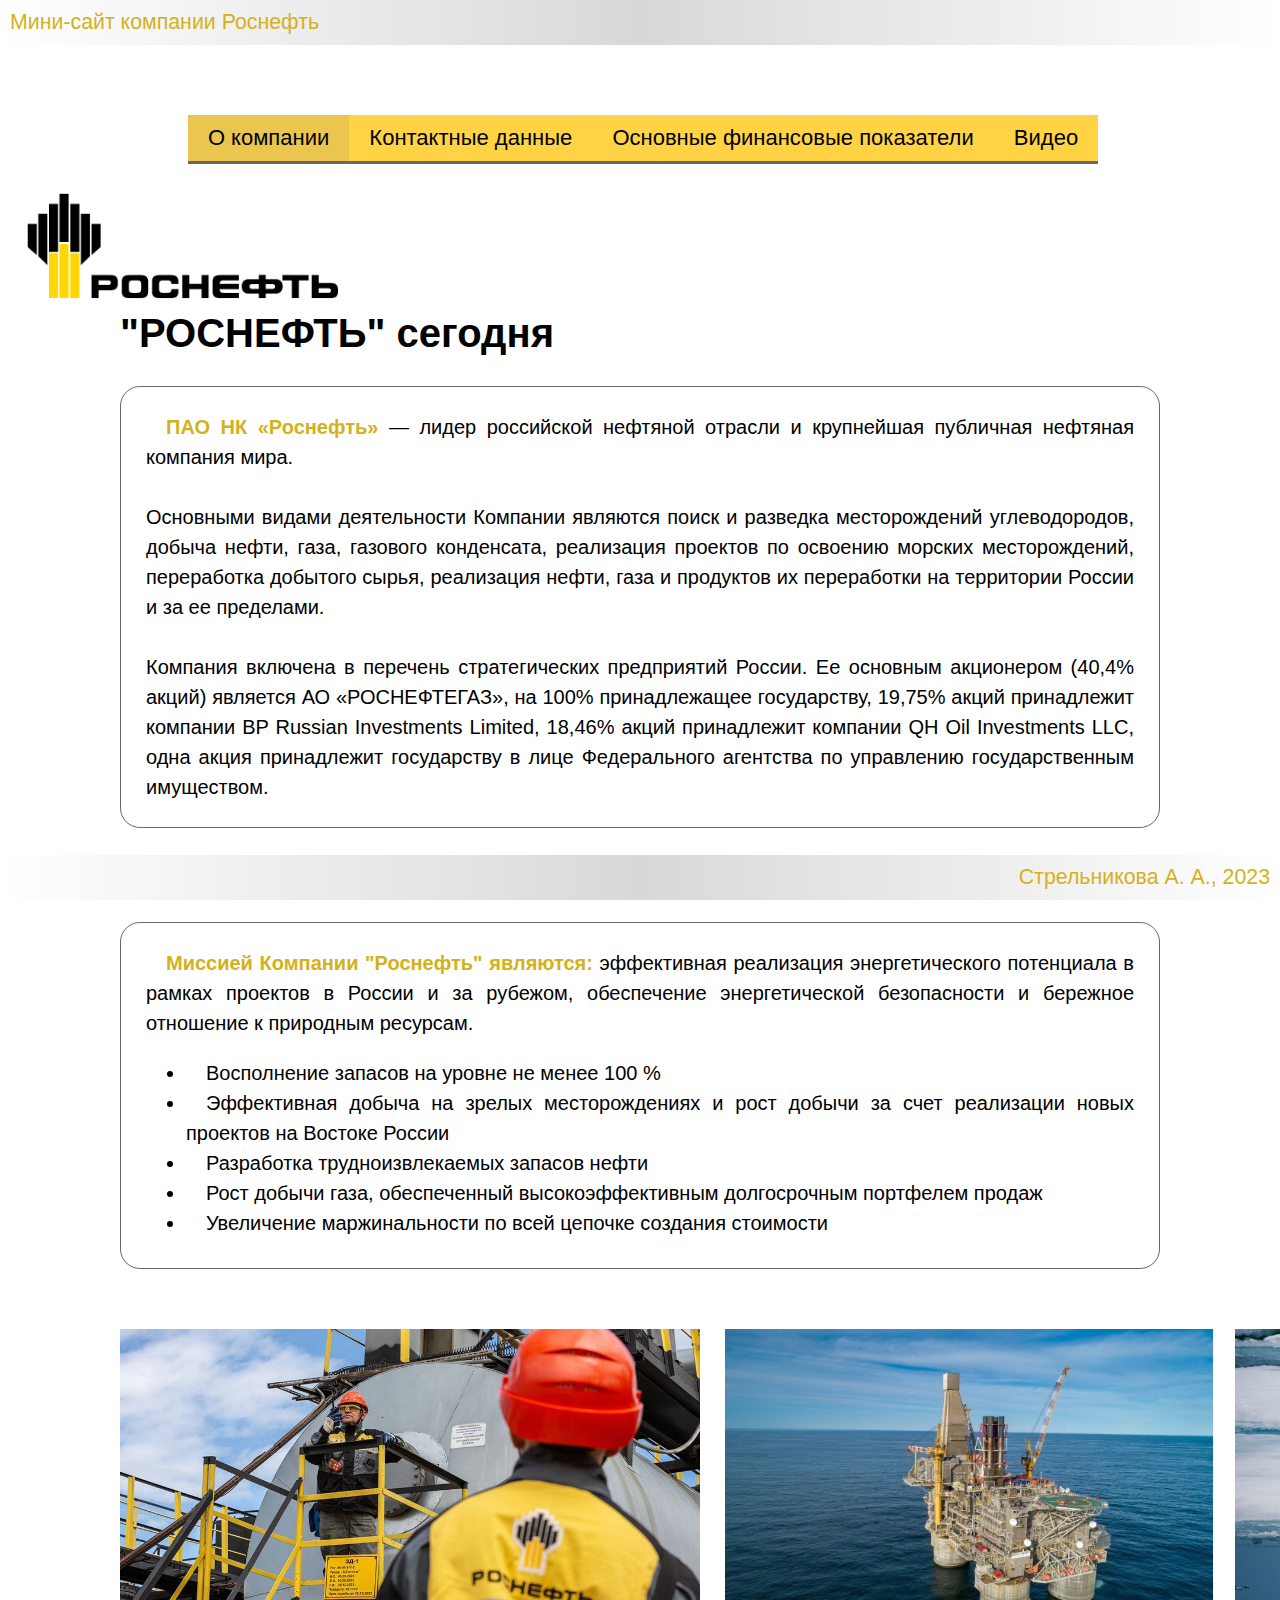
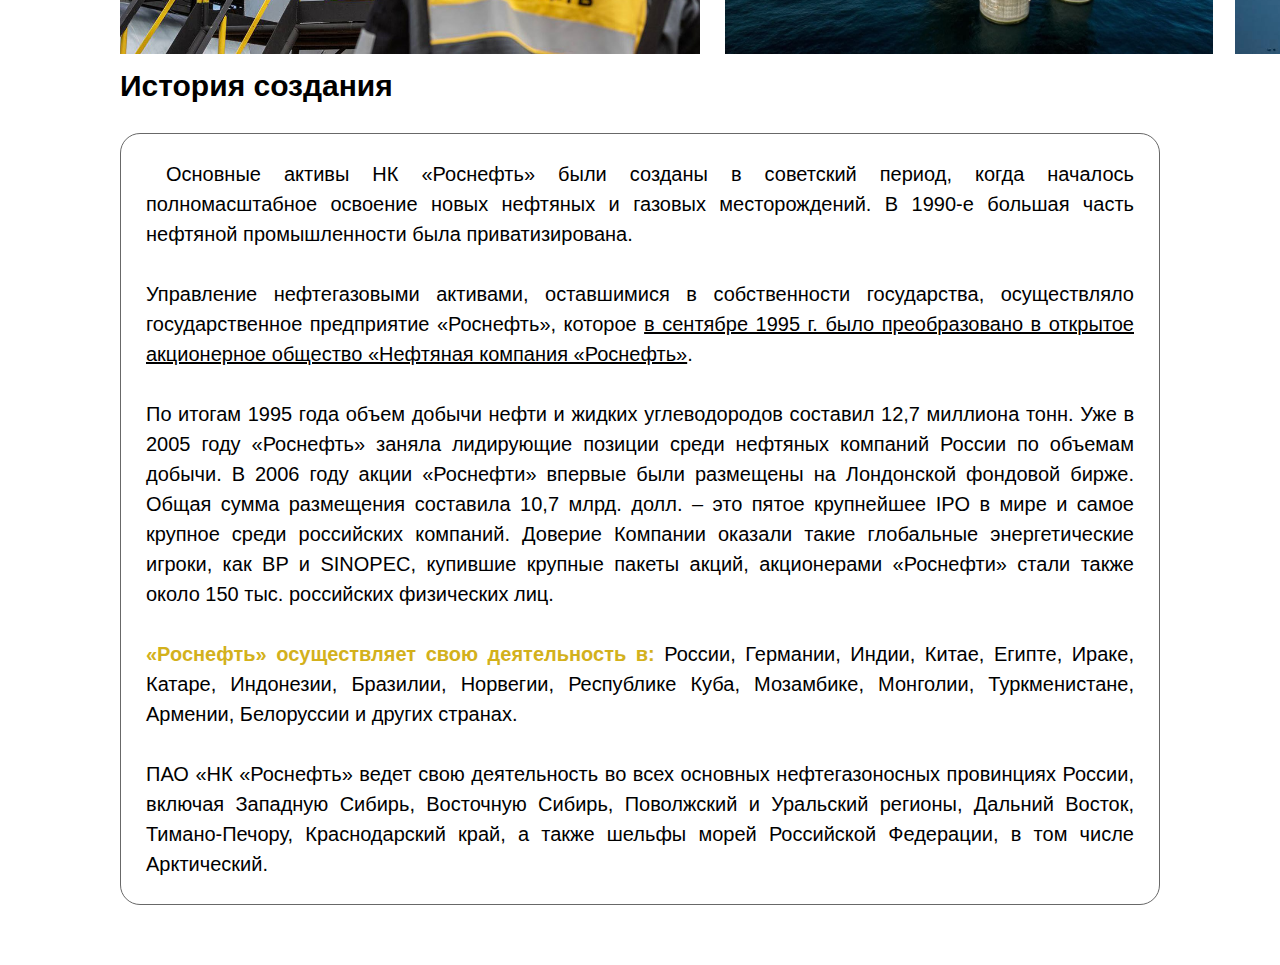
<file: index.html>
<!DOCTYPE html>
<html lang="ru">
<head>
    <meta charset="UTF-8">
    <meta http-equiv="X-UA-Compatible" content="IE=edge">
    <meta name="viewport" content="width=device-width, initial-scale=1.0">
    <title>О компании РОСНЕФТЬ</title>
    <link rel="stylesheet" href="main.css">
    <style>
        .highlight {
            color:rgb(211, 177, 28);
            font-weight: 600;
        }
        .AboutCompany {
            background: white;
            border: solid 1px;
            border-color: #686868;
            margin: 30px 100px 30px 100px;
            padding: 25px;
            border-radius: 20px;
            text-align: justify;
            line-height: 30px;
            text-indent: 20px;
        }
        .AboutCompany ul {
            margin-bottom: 5px;
            list-style-type:disc;
        }
        .page1 {
            background-color: #ebc64f;
        }
        .page2 {
            background-color:#ffd344;
        }
        .page3 {
            background-color: #ffd344;
        }
        .page4 {
            background-color: #ffd344;
        }
        .photo1 {
            position: relative;
            height: 40px;
            top: 30px;
            right: -100px;
        }
        .photo2 {
            position: relative;
            height: 150px;
            top: -10px;
            right: -705px;
        }
        .photo3 {
            position: relative;
            height: 180px;
            top: -160px;
            right: -1215px;
        }
    </style>
</head>
<body>
    <header>Мини-сайт компании Роснефть</header>

    <main>
        <ul class="menu">
            <li><a href="index.html" class="page1">О компании</a></li>
            <li><a href="Contacts.html" class="page2">Контактные данные</a></li>
            <li><a href="Finance.html" class="page3">Основные финансовые показатели</a></li>
            <li><a href="Video.html" class="page4">Видео</a></li>
        </ul>

        <div class="logo"><img src="logo_rosneft.jpg" height="120px"></div>

        <h1 class="zagolov">"РОСНЕФТЬ" сегодня</h1>
        <div class="AboutCompany">
            <span class="highlight">ПАО НК «Роснефть»</span> — лидер российской нефтяной отрасли и крупнейшая публичная нефтяная компания мира. <br><br>

            Основными видами деятельности Компании являются поиск и разведка месторождений углеводородов, добыча нефти, газа, газового конденсата,
            реализация проектов по освоению морских месторождений, переработка добытого сырья, реализация нефти, газа и продуктов их переработки
            на территории России и за ее пределами.<br><br>

             Компания включена в перечень стратегических предприятий России. Ее основным акционером (40,4% акций)
            является АО «РОСНЕФТЕГАЗ», на 100% принадлежащее государству, 19,75% акций принадлежит компании BP Russian Investments Limited, 18,46% акций
            принадлежит компании QH Oil Investments LLC, одна акция принадлежит государству в лице Федерального агентства по управлению
            государственным имуществом.
        </div>

        <h2 class="zagolov">Цель и задачи компании</h2>
        <div class="AboutCompany">
            <span class="highlight">Миссией Компании "Роснефть" являются:</span> эффективная реализация энергетического потенциала в рамках проектов в России и за рубежом, 
            обеспечение энергетической безопасности и бережное отношение к природным ресурсам.
            <ul>
                <li>Восполнение запасов на уровне не менее 100 %</li>
                <li>Эффективная добыча на зрелых месторождениях и рост добычи за счет реализации новых проектов на Востоке России</li>
                <li>Разработка трудноизвлекаемых запасов нефти</li>
                <li>Рост добычи газа, обеспеченный высокоэффективным долгосрочным портфелем продаж</li>
                <li>Увеличение маржинальности по всей цепочке создания стоимости</li>
            </ul>
        </div>

        <div class="photo1"><img src="1photo_1page.jpg" height="325px"></div>
        <div class="photo2"><img src="2photo_1page.jpg" height="325px"></div>
        <div class="photo3"><img src="3photo_1page.jpg" height="325px"></div>

        <h2 class="zagolov">История создания</h2>
        <div class="AboutCompany">
            Основные активы НК «Роснефть» были созданы в советский период, когда началось полномасштабное освоение новых нефтяных и газовых месторождений. 
            В 1990-е большая часть нефтяной промышленности была приватизирована. <br><br> 
            Управление нефтегазовыми активами, оставшимися в собственности государства,
            осуществляло государственное предприятие «Роснефть», которое <span style="text-decoration: underline;">в сентябре 1995 г. 
            было преобразовано в открытое акционерное общество «Нефтяная компания «Роснефть»</span>.<br><br>
            По итогам 1995 года объем добычи нефти и жидких углеводородов составил 12,7 миллиона тонн.  Уже в 2005 году «Роснефть» заняла лидирующие
            позиции среди нефтяных компаний России по объемам добычи. В 2006 году акции «Роснефти» впервые были размещены на Лондонской фондовой бирже.
            Общая сумма размещения составила 10,7 млрд. долл. – это пятое крупнейшее IPO в мире и самое крупное среди российских компаний. 
            Доверие Компании оказали такие глобальные энергетические игроки, как BP и SINOPEC, купившие крупные пакеты акций, акционерами «Роснефти» 
            стали также около 150 тыс. российских физических лиц.<br><br>
            <span class="highlight">«Роснефть» осуществляет свою деятельность в:</span> России, Германии, Индии, Китае, Египте, Ираке, Катаре, Индонезии, 
            Бразилии, Норвегии, Республике Куба, Мозамбике, Монголии, Туркменистане, Армении, Белоруссии и других странах.<br><br>
            ПАО «НК «Роснефть» ведет свою деятельность во всех основных нефтегазоносных провинциях России, включая Западную Сибирь, Восточную Сибирь, 
            Поволжский и Уральский регионы, Дальний Восток, Тимано-Печору, Краснодарский край, а также шельфы морей Российской Федерации, в том числе Арктический.
        </div>
    </main>

    <footer>Стрельникова А. А., 2023</footer>
</body>
</html>
</file>
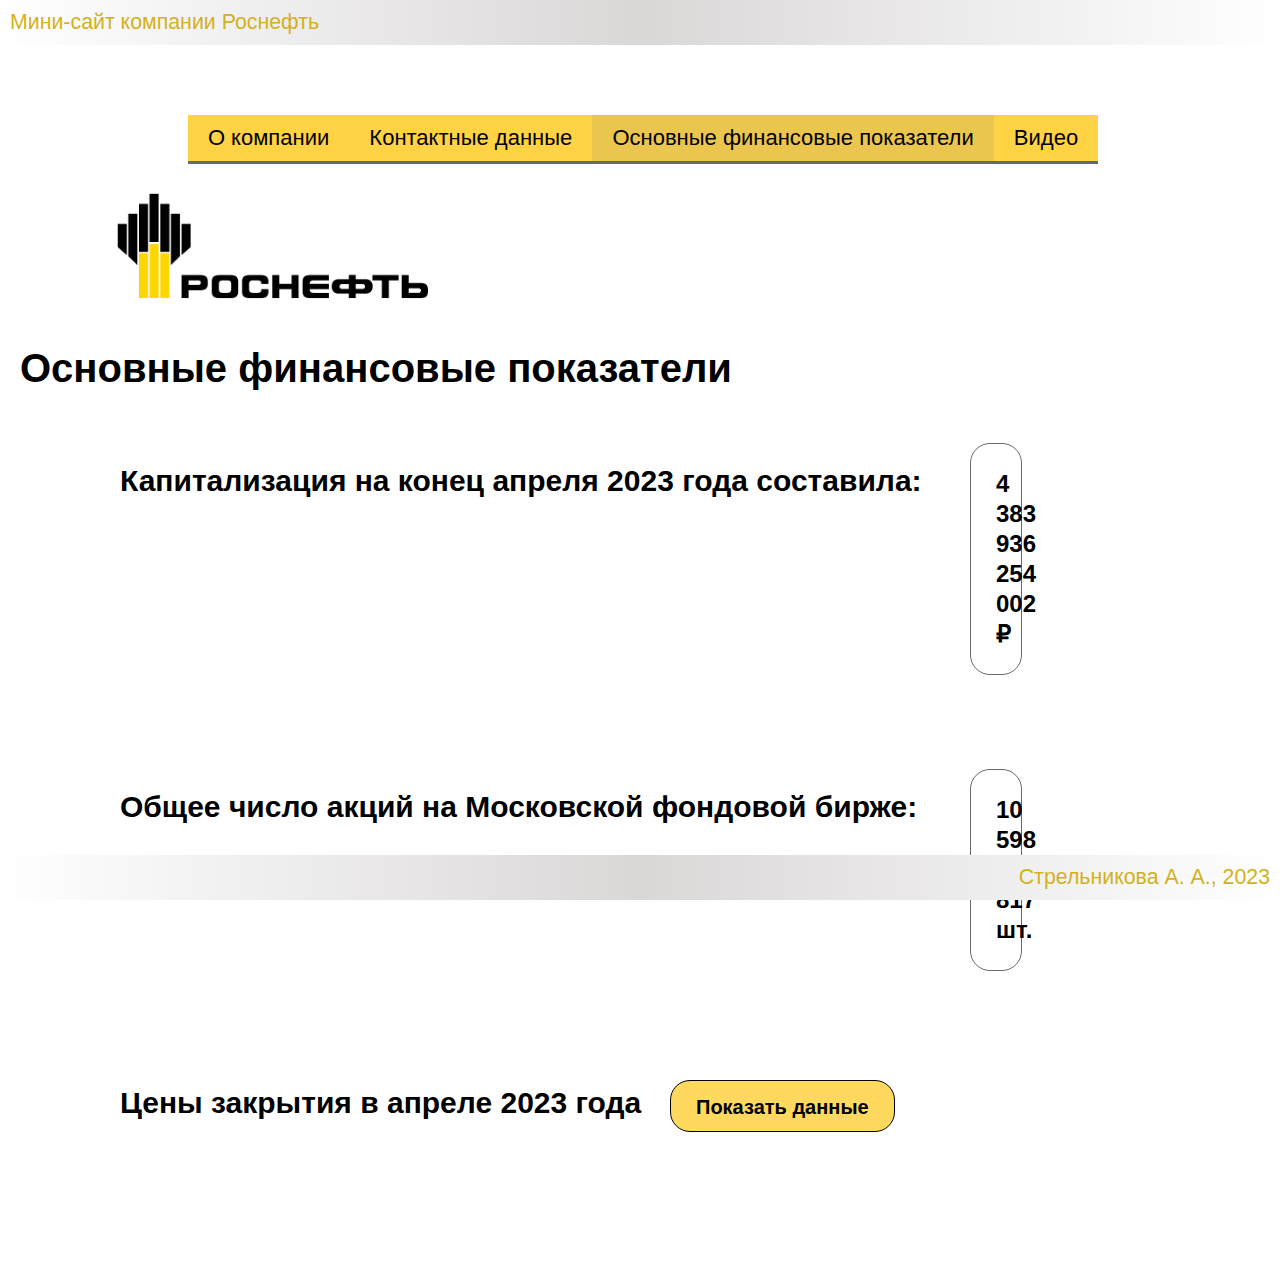
<file: Finance.html>
<!DOCTYPE html>
<html lang="ru">
<head>
    <meta charset="UTF-8">
    <meta http-equiv="X-UA-Compatible" content="IE=edge">
    <meta name="viewport" content="width=device-width, initial-scale=1.0">
    <title>Финансы РОСНЕФТЬ</title>
    <link rel="stylesheet" href="main.css">
    <style>
        .page1 {
            background-color: #ffd344;
        }
        .page2 {
            background-color:#ffd344;
        }
        .page3 {
            background-color: #ebc64f;
        }
        .page4 {
            background-color: #ffd344;
        }
        .logo {
        position: relative;
        height: 40px;
        top: 0px;
        right: -90px;
        margin-bottom: 120px;
        }
        .div_ {
            background: white;
            border: solid 1px;
            border-color: #686868;
            margin: 30px 100px 30px 100px;
            padding: 25px;
            border-radius: 20px;
            text-align: justify;
            line-height: 30px;
            position: relative;
            left: 350px;
            top: -85px; 
            margin: 30px 850px 30px 600px; 
            text-align: center; 
            font-weight: 700; 
            font-size:x-large;
        }
        .button {
            position:relative; 
            padding: 25px;
            left:650px;
            top:-65px; 
            height: 50px; 
            line-height: 3px; 
            text-align: center; 
            font-size: 20px; 
            font-weight: 600;
            background-color: rgb(255, 217, 93); 
            border-radius: 20px; 
            border: solid 1px; 
        }
        .table {
            border: 1;
            border-collapse: collapse;
            margin: 30px 100px 30px 100px;
        }
        th,td {
            padding: 20px;  
        }
        .calculate {
            margin: 30px 100px 30px 100px;
            font-weight: 800;
        }
        html {
            width:100vw;
            overflow-x:hidden;
        }
    </style>
    <script>
        function Show_stock_price() {
            let stocks = [['03.04.2023', '04.04.2023', '05.04.2023', '06.04.2023', '07.04.2023', '10.04.2023', '11.04.2023', '12.04.2023', '13.04.2023', '14.04.2023',
            '17.04.2023', '18.04.2023', '19.04.2023', '20.04.2023', '21.04.2023', '24.04.2023', '25.04.2023', '26.04.2023', '27.04.2023', '28.04.2023'],
            [390.9, 398.25, 395.75, 396.45, 400.40, 398.75, 396.50, 396.10, 397.00, 395.85, 392.40, 390.10, 390.90, 388.35, 393.50, 391.70, 389.80, 389.70, 390.00, 390.90]];
            let table = document.getElementById('Stock_price');
            for(let i = 0; i < 20; i++) {
                let tr = document.createElement('tr');
            for(let j = 0; j < stocks.length; j++) {
                let td = document.createElement('td');
                td.innerHTML = stocks[j][i];
                tr.appendChild(td);
                }
            table.appendChild(tr);
            }
            let max = Math.max.apply(null, stocks[1])
            document.getElementById('max').innerHTML = 'Максимальное значение: ' + max;

            let min = Math.min.apply(null, stocks[1])
            document.getElementById('min').innerHTML = 'Минимальное значение: ' + min;

            let total = 0;
            for(let i = 0; i < stocks[1].length; i++) {
                total += stocks[1][i];
            }
            let mean = total/stocks[1].length;
            total = 0;
            for(let i = 0; i < stocks[1].length; i++) {
            let deviation = stocks[1][i] - mean;
            total += deviation * deviation;
            }
            let stddev = Math.sqrt(total/(stocks[1].length-1)); 
            document.getElementById('otkl').innerHTML = 'Cреднеквадратическое отклонение: ' + stddev.toFixed(4);
        }
    </script>
</head>
<body>
    <header>Мини-сайт компании Роснефть</header>

    <main>
        <ul class="menu">
            <li><a href="index.html" class="page1">О компании</a></li>
            <li><a href="Contacts.html" class="page2">Контактные данные</a></li>
            <li><a href="Finance.html" class="page3">Основные финансовые показатели</a></li>
            <li><a href="Video.html" class="page4">Видео</a></li>
        </ul>
        <div class="logo"><img src="logo_rosneft.jpg" height="120px"></div>

        <h1 class="zagolov1">Основные финансовые показатели</h1><br><br>
        <h2 class="zagolov">Капитализация на конец апреля 2023 года составила:</h2>
        <div class="div_">4 383 936 254 002 ₽</div>
        <h2 class="zagolov">Общее число акций на Московской фондовой бирже:</h2>
        <div class="div_">10 598 177 817 шт.</div>
        <h2 class="zagolov">Цены закрытия в апреле 2023 года</h2>

        <button class="button" onclick="Show_stock_price()">Показать данные</button>

        <table class="table" border=1; id="Stock_price"></table>

        <div id="max" class="calculate"></div>
        <div id="min" class="calculate"></div>
        <div id="otkl" class="calculate"></div>

    </main>

    <footer>Стрельникова А. А., 2023</footer>
</body>
</html>
</file>
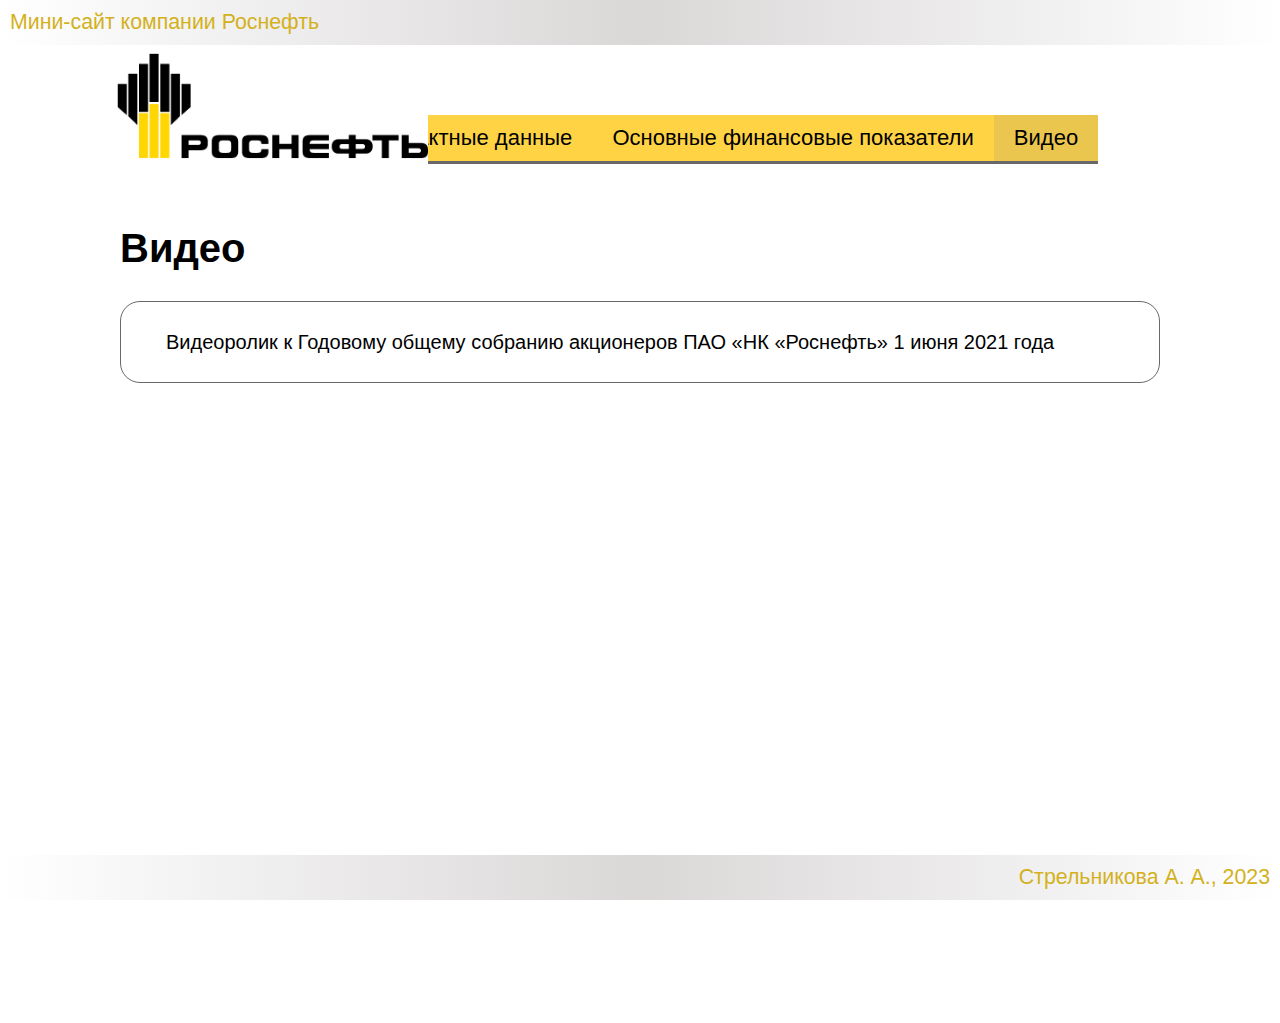
<file: Video.html>
<!DOCTYPE html>
<html lang="ru">
<head>
    <meta charset="UTF-8">
    <meta http-equiv="X-UA-Compatible" content="IE=edge">
    <meta name="viewport" content="width=device-width, initial-scale=1.0">
    <title>Видео РОСНЕФТЬ</title>
    <link rel="stylesheet" href="main.css">
    <style>
        .page1 {
            background-color: #ffd344;
        }
        .page2 {
            background-color:#ffd344;
        }
        .page3 {
            background-color: #ffd344;
        }
        .page4 {
            background-color: #ebc64f;
        }
        .div_ {
            background: white;
            border: solid 1px;
            border-color: #686868;
            margin: 30px 100px 30px 100px;
            padding: 25px;
            border-radius: 20px;
            text-align: justify;
            line-height: 30px;
            text-indent: 20px;
        }
        .Video {
            margin: 10px 100px 20px 450px;
        }
        .logo {
        position: relative;
        height: 40px;
        top: -140px;
        right: -90px;
        }
    </style>
</head>
<body>
    <header>Мини-сайт компании Роснефть</header>

    <main>
        <ul class="menu">
            <li><a href="index.html" class="page1">О компании</a></li>
            <li><a href="Contacts.html" class="page2">Контактные данные</a></li>
            <li><a href="Finance.html" class="page3">Основные финансовые показатели</a></li>
            <li><a href="Video.html" class="page4">Видео</a></li>
        </ul>
        <div class="logo"><img src="logo_rosneft.jpg" height="120px"></div>
        <h1 class="zagolov">Видео</h1>
        <div class="div_">Видеоролик к Годовому общему собранию акционеров ПАО «НК «Роснефть» 1 июня 2021 года</div>
        <iframe class="Video" width="990" height="515" src="https://www.youtube.com/embed/_SpLSixUg10" frameborder="0" allowfullscreen></iframe>
    </main>

    <footer>Стрельникова А. А., 2023</footer>
</body>
</html>
</file>
<file: main.css>
body {
    background-color: rgb(255, 255, 255);
    color: rgb(0, 0, 0);
    font-family: Arial, Helvetica, sans-serif;
    font-size: 20px;
    margin: 0px;
    overflow-x:hidden; 
}
header {
    background: linear-gradient(to right,white, rgb(218, 215, 215), white);
    color: rgb(211, 177, 28);
    padding: 10px;
    font-size: 16pt;
}
main {
    margin: 10px 20px;
    margin-bottom: 60px;
}
footer {
    background: linear-gradient(to right,white, rgb(218, 215, 215), white);
    color: rgb(211, 177, 28);
    padding: 10px;
    font-size: 16pt;
    text-align: right;
    position: fixed;
    bottom: 0px;
    left: 0px;
    right: 0px;
}
a:hover {
    color: rgb(0, 0, 0);
    text-shadow: 3px 5px 2px rgb(255, 255, 255);
    transition: 0.3s;
}
.menu {
    list-style-type: none;
    padding-left: 0;
    margin-left: 0;
    margin-top: 70px;
    font-size: 22px;
    text-align: center;
}
.menu a {
    font-family: sans-serif;
    display: inline-block;
    padding: 10px 20px;
    border-bottom: 3px solid #686868;
    color:rgb(0, 0, 0);
    text-decoration: none;
}
.menu li {
    display: inline;
    margin-right: -6px;
}
.zagolov {
    text-align: left;
    text-indent: 100px;
    margin-top: 0px;
}
</file>
